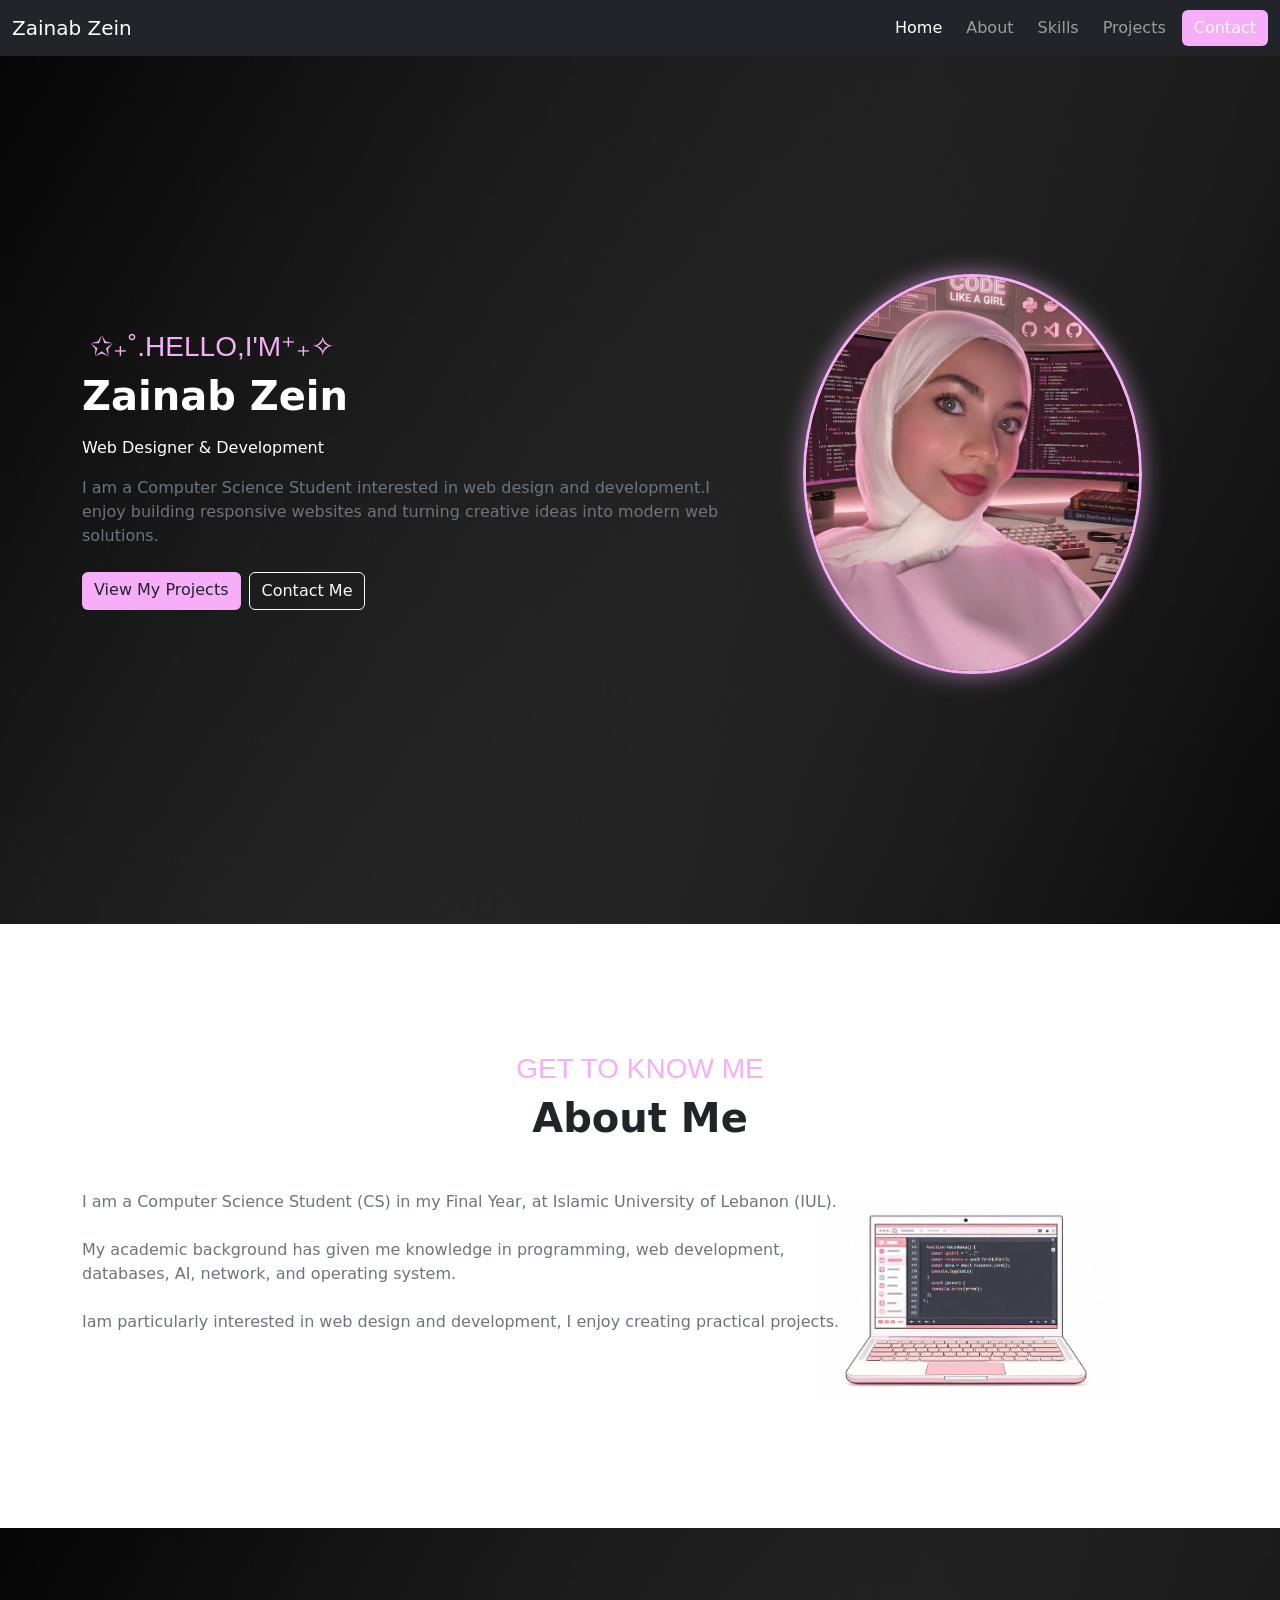
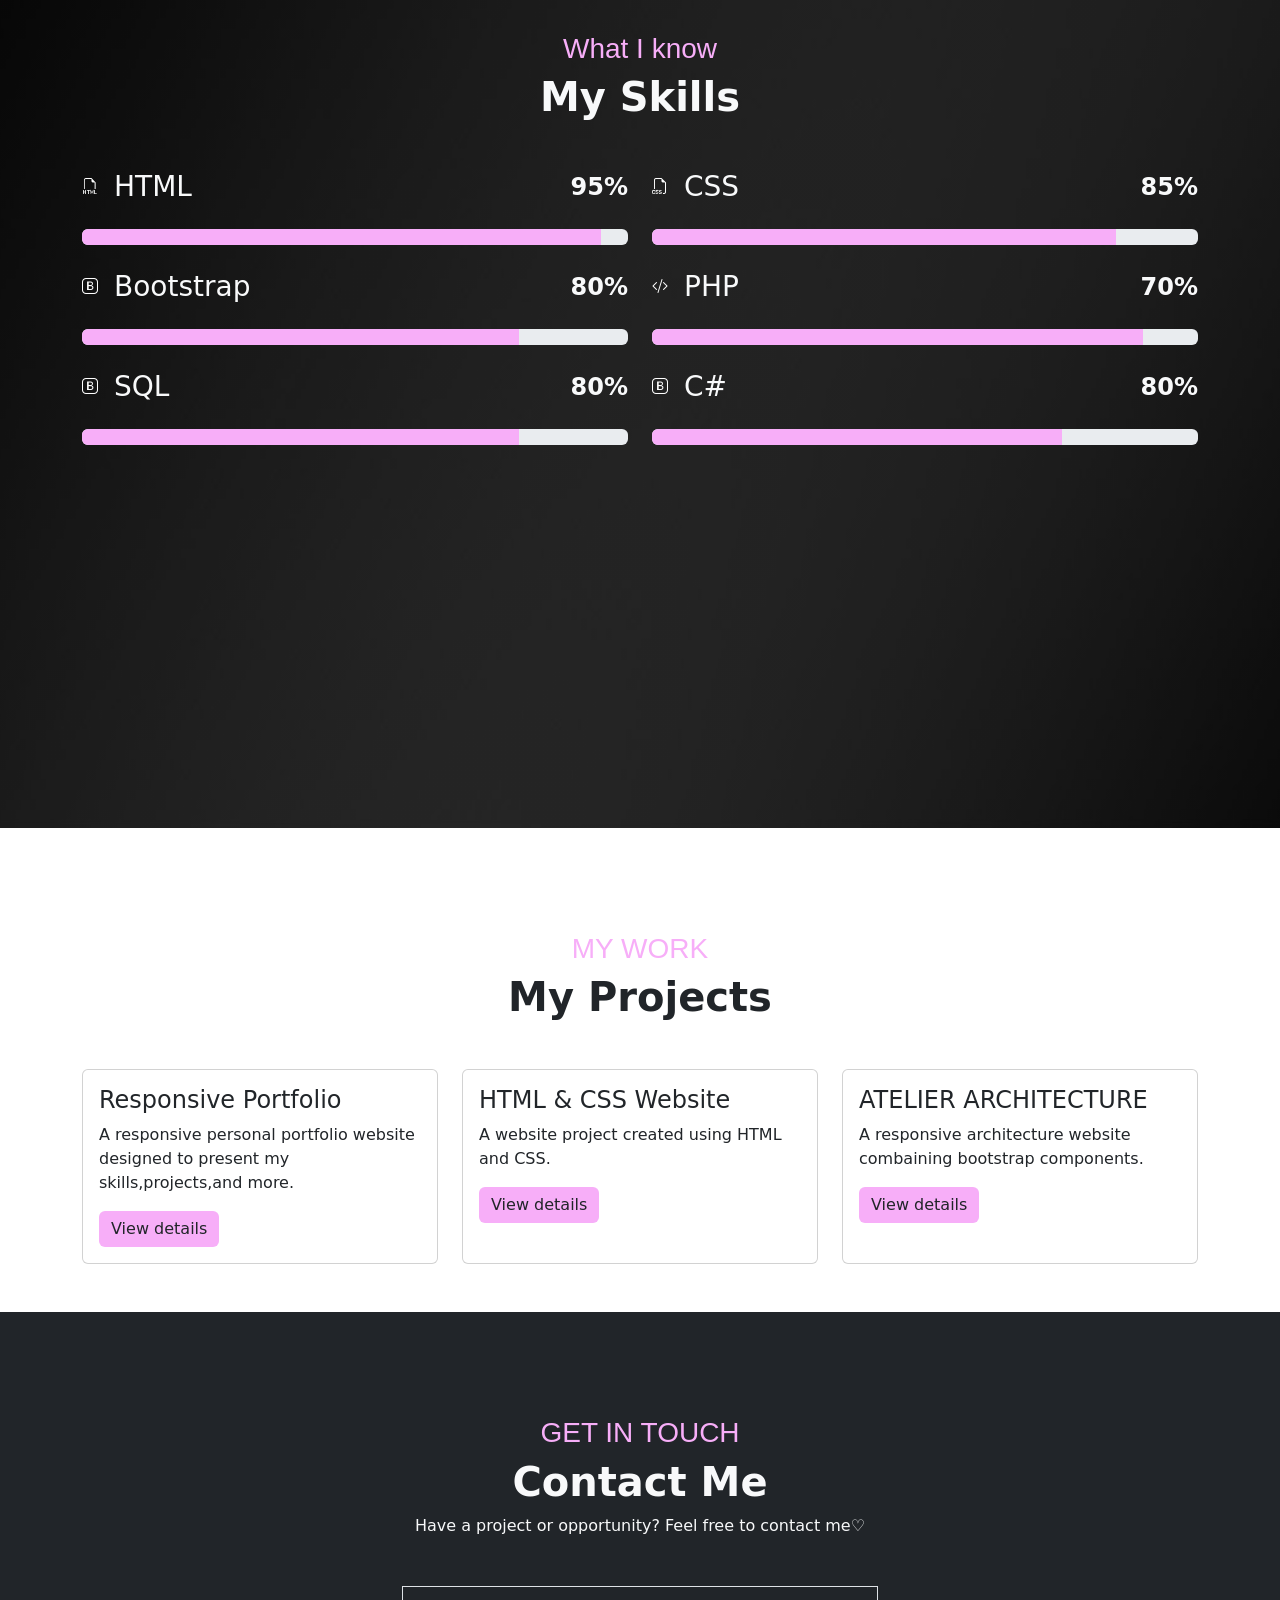
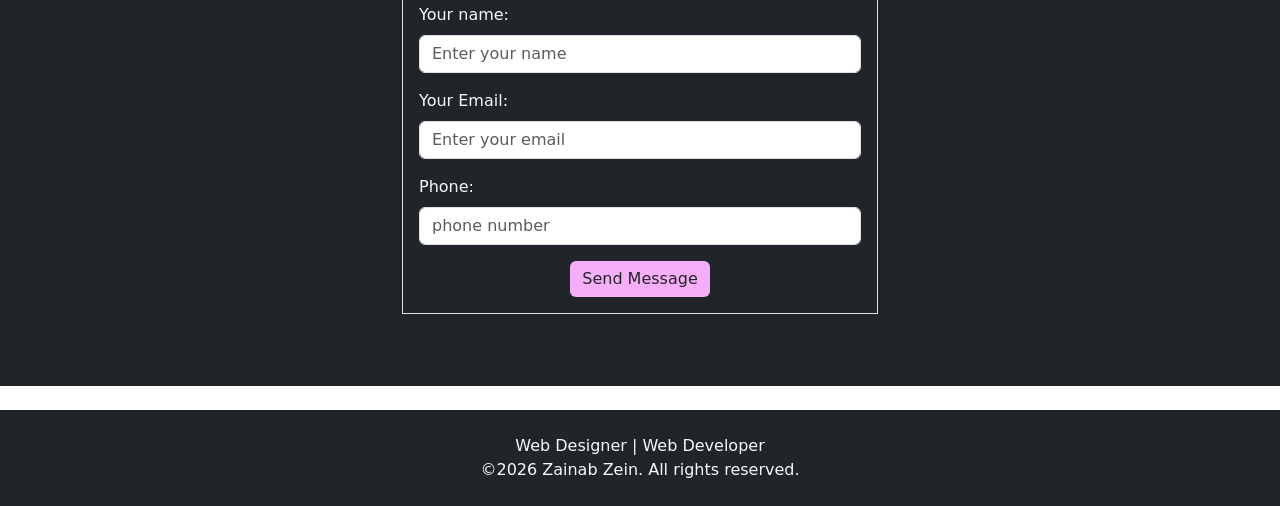
<file: index.html>
<!DOCTYPE html>
<html lang="en">

<head>
    <meta charset="UTF-8">
    <meta name="viewport" content="width=device-width, initial-scale=1.0">
    <title>ZZ Porftfolio</title>
    <link href="bootstrap.css" rel="stylesheet">
    <link href="style.css" rel="stylesheet">
    <link rel="stylesheet" href="https://cdn.jsdelivr.net/npm/bootstrap-icons@1.11.3/font/bootstrap-icons.min.css">
    <script src="bootstrap.js"></script>
</head>

<body>
    <!--navbar-->
    <nav class="navbar navbar-expand-sm bg-dark navbar-dark fixed-top">
        <div class="container-fluid">
            <a class="navbar-brand" href="index.html">Zainab Zein</a>
            <button class="navbar-toggler" type="button" data-bs-toggle="collapse" data-bs-target="#collapsibleNavbar">
                <span class="navbar-toggler-icon"></span>
            </button>
            <div class="collapse navbar-collapse" id="collapsibleNavbar">
                <ul class="navbar-nav ms-auto align-items-lg-center gap-lg-2"><!--ms auto yaane byejo aal yamen(nav)-->
                    <li class="nav-item">
                        <a class="nav-link active" href="index.html">Home</a>
                    </li>
                    <li class="nav-item">
                        <a class="nav-link" href="about.html">About</a>
                    </li>
                    <li class="nav-item">
                        <a class="nav-link" href="skills.html">Skills</a>
                    </li>
                    <li class="nav-item">
                        <a class="nav-link" href="projects.html">Projects</a>
                    </li>
                    <li class="nav-item">
                        <a href="contact.html" class="btn btn-pink text-light">Contact</a>
                    </li>
                </ul>
            </div>
        </div>
    </nav>
    <br>

    <!--home page-->
    <section class="hero-section d-flex align-items-center">
        <div class="container">
            <a class="nav-link" href="about.html"></a>
            <div class="row">
                <div class="col-lg-7 text-center text-lg-start">
                    <h3 class="h3 text-pink-50 pt-5 m-2">✩₊˚.HELLO,I'M⁺₊✧</h3>
                    <h1 class="fw-bold text-white d-4">Zainab Zein</h1>
                    <p class="text-white mt-3">Web Designer & Development</p>
                    <p class="text-secondary mt-3">I am a Computer Science Student interested in web design and
                        development.I enjoy building responsive websites and turning creative ideas into modern
                        web
                        solutions.</p>
                    <div class="mt-4 d-flex gap-2 justify-content-center justify-content-lg-start">
                        <a href="projects.html" class="btn btn-pink btn-m">View My Projects</a>
                        <a href="contact.html" class="btn btn-outline-light btn-m">Contact Me</a>
                    </div>
                </div>

                <div class="col-lg-5 d-flex justify-content-center mt-4 mt-lg-0">
                    <div class="ratio ratio-1*1 w-75 w-md-600 w-lg-600 profile-avatar-box">
                        <img src="images/portfolio1.jpeg" alt="profile"
                            class="rounded-circle object-fit-cover shadow-lg border border-3 profile-img" alt="profile">
                    </div>
                </div>
            </div>
        </div>
    </section>
    <br>

    <!--about us page-->
    <section class="py-5">
        <div class="container">
            <div class="text-center mb-5">
                <h3 class="h3 text-pink-50 pt-5 m-2 fade-up">GET TO KNOW ME</h3>
                <h1 class="fw-bold text-dark d-4 fade-up delay-2">About Me</h1>
            </div>

             <p class="text-secondary mt-3 fade-up delay-3">I am a Computer Science Student (CS) in my Final Year, at
                    Islamic
                    University of Lebanon (IUL).<br><br>
                    My academic background has given me knowledge in programming, web development,<br> databases, AI,
                    network, and operating system.<br><br>
                    Iam particularly interested in web design and development, I enjoy creating practical projects.</p>

                <div class="container">
                    <div class="row align-items-center">
                        <div class="col-md-7">
                            <!-- l nass taba3ak hon -->
                        </div>
                        <div class="col-md-5 text-center">
                            <img src="images/coding.girl.jpeg" class="img-fluid floating" alt="Zainab">
                        </div>
                    </div>
                </div>
        </div>
    </section>
    <br>

    <!--skills-->
    <nav class="navbar navbar-dark px-3">
        <a class="navbar-brand fw-bold fs-3 brand" href="#"></a>
        <button class="navbar-toggler" data-bs-toggle="collapse" data-bs-target="#menu">
            <span class="navbar-toggler-icon"></span>
        </button>
        <div class="collapse navbar-collapse" id="menu">
            <ul class="navbar-nav">
                <li class="nav-item"><a class="nav-link" href="#">Home</a></li>
                <li class="nav-item"><a class="nav-link" href="#skills">Skills</a></li>
            </ul>
        </div>
    </nav>

    <section id="skills" class="hero-section py-5">
        <div class="container">
        <div class="text-center mb-5">
            <h3 class="h3 text-pink-50 pt-5 m-2">What I know</h3>
            <h1 class="fw-bold text-light d-4">My Skills</h1>
        </div>

        <div class="row g-4">
            <div class="col-12 col-md-6">
                <div class="skill-card">
                    <div class="d-flex align-items-center mb-4">
                        <i class="bi bi-filetype-html skill-icon me-3"></i>
                        <h3 class="m-0 flex-grow-1 text-light">HTML</h3>
                        <strong class="pct fs-4 text-light">95%</strong>
                    </div>
                    <div class="progress">
                        <div class="progress-bar" style="width:95%"></div>
                    </div>
                </div>
            </div>

            <div class="col-12 col-md-6">
                <div class="skill-card">
                    <div class="d-flex align-items-center mb-4">
                        <i class="bi bi-filetype-css skill-icon me-3"></i>
                        <h3 class="m-0 flex-grow-1 text-light">CSS</h3>
                        <strong class="pct fs-4 text-light">85%</strong>
                    </div>
                    <div class="progress">
                        <div class="progress-bar" style="width:85%"></div>
                    </div>
                </div>
            </div>

            <div class="col-12 col-md-6">
                <div class="skill-card">
                    <div class="d-flex align-items-center mb-4">
                        <i class="bi bi-bootstrap skill-icon me-3"></i>
                        <h3 class="m-0 flex-grow-1 text-light">Bootstrap</h3>
                        <strong class="pct fs-4 text-light">80%</strong>
                    </div>
                    <div class="progress">
                        <div class="progress-bar" style="width:80%"></div>
                    </div>
                </div>
            </div>

            <div class="col-12 col-md-6">
                <div class="skill-card">
                    <div class="d-flex align-items-center mb-4">
                        <i class="bi bi-code-slash skill-icon me-3"></i>
                        <h3 class="m-0 flex-grow-1 text-light">PHP</h3>
                        <strong class="pct fs-4 text-light">70%</strong>
                    </div>
                    <div class="progress">
                        <div class="progress-bar" style="width:90%"></div>
                    </div>
                </div>
            </div>

            <div class="col-12 col-md-6">
                <div class="skill-card">
                    <div class="d-flex align-items-center mb-4">
                        <i class="bi bi-bootstrap skill-icon me-3"></i>
                        <h3 class="m-0 flex-grow-1 text-light">SQL</h3>
                        <strong class="pct fs-4 text-light">80%</strong>
                    </div>
                    <div class="progress">
                        <div class="progress-bar" style="width:80%"></div>
                    </div>
                </div>
            </div>

            <div class="col-12 col-md-6">
                <div class="skill-card">
                    <div class="d-flex align-items-center mb-4">
                        <i class="bi bi-bootstrap skill-icon me-3"></i>
                        <h3 class="m-0 flex-grow-1 text-light">C#</h3>
                        <strong class="pct fs-4 text-light">80%</strong>
                    </div>
                    <div class="progress">
                        <div class="progress-bar" style="width:75%"></div>
                    </div>
                </div>
            </div>
        </div>
        </div>
    </section>

    <!--projects-->
    <section class="py-5">
        <div class="container">
            <div class="text-center mb-5">
                <h3 class="h3 text-pink-50 pt-5 m-2">MY WORK</h3>
                <h1 class="fw-bold text-dark d-4">My Projects</h1>
            </div>
            <!--1st project-->
            <div class="row g-4">
                <div class="col-md-4">
                    <div class="card h-100">
                        <div class="card-body">
                            <h4 class="card-title">Responsive Portfolio</h4>
                            <p class="card-text">A responsive personal portfolio website designed to present my
                                skills,projects,and more.
                            </p>
                            <a href="https://zainabzein1.github.io/portfolio/"  target="_blank" class="btn btn-pink">View details</a>
                        </div>
                    </div>
                </div>
                <!--2nd project-->
                <div class="col-md-4">
                    <div class="card h-100">
                        <div class="card-body">
                            <h4 class="card-title">HTML & CSS Website</h4>
                            <p class="card-text">A website project created using HTML and CSS.
                            </p>
                            <a href="#" target="_blank" class="btn btn-pink">View details</a>
                        </div>
                    </div>
                </div>
                <!--3rd project-->
                <div class="col-md-4">
                    <div class="card h-100">
                        <div class="card-body">
                            <h4 class="card-title">ATELIER ARCHITECTURE</h4>
                            <p class="card-text">A responsive architecture website combaining bootstrap components.
                            </p>
                            <a href="https://zainabzein1.github.io/architecture/" target="_blank" class="btn btn-pink">View details</a>
                        </div>
                    </div>
                </div>
            </div>
        </div>

    </section>

    <!--contacts-->
    <section class="py-5 bg-dark">
        <div class="container">
            <div class="text-center mb-5">
                <h3 class="h3 text-pink-50 pt-5 m-2">GET IN TOUCH</h3>
                <h1 class="fw-bold text-light d-4">Contact Me</h1>
                <p class="text-light">Have a project or opportunity? Feel free to contact me♡</p>
            </div>
            <div class="container my-4" style="max-width:500px">
                <form class="needs-validation border p-3" novalidate>

                    <div class="mb-3">
                        <label class="form-label text-light">Your name:</label>
                        <input type="text" class="form-control" placeholder="Enter your name" required>
                        <div class="invalid-feedback">Please enter your name.</div>
                    </div>

                    <div class="mb-3">
                        <label class="form-label text-light">Your Email:</label>
                        <input type="email" class="form-control" placeholder="Enter your email" required>
                        <div class="invalid-feedback">Please enter your name.</div>
                    </div>
                    <div class="mb-3">
                        <label class="form-label text-light">Phone:</label>
                        <input type="tel" class="form-control" placeholder="phone number" required>
                        <div class="invalid-feedback">Please enter your phone number.</div>
                    </div>
                    <div class="text-center">
                        <button type="submit" class="btn btn-pink">Send Message</button>
                    </div>
                </form>
            </div>
    </section>
    <br>

    <footer class="bg-dark text-light text-center py-4 border-secondary">
        <p class="mb-0"> Web Designer | Web Developer<br> &copy;2026 Zainab Zein. All rights reserved.</p>
    </footer>

</body>

</html>
</file>
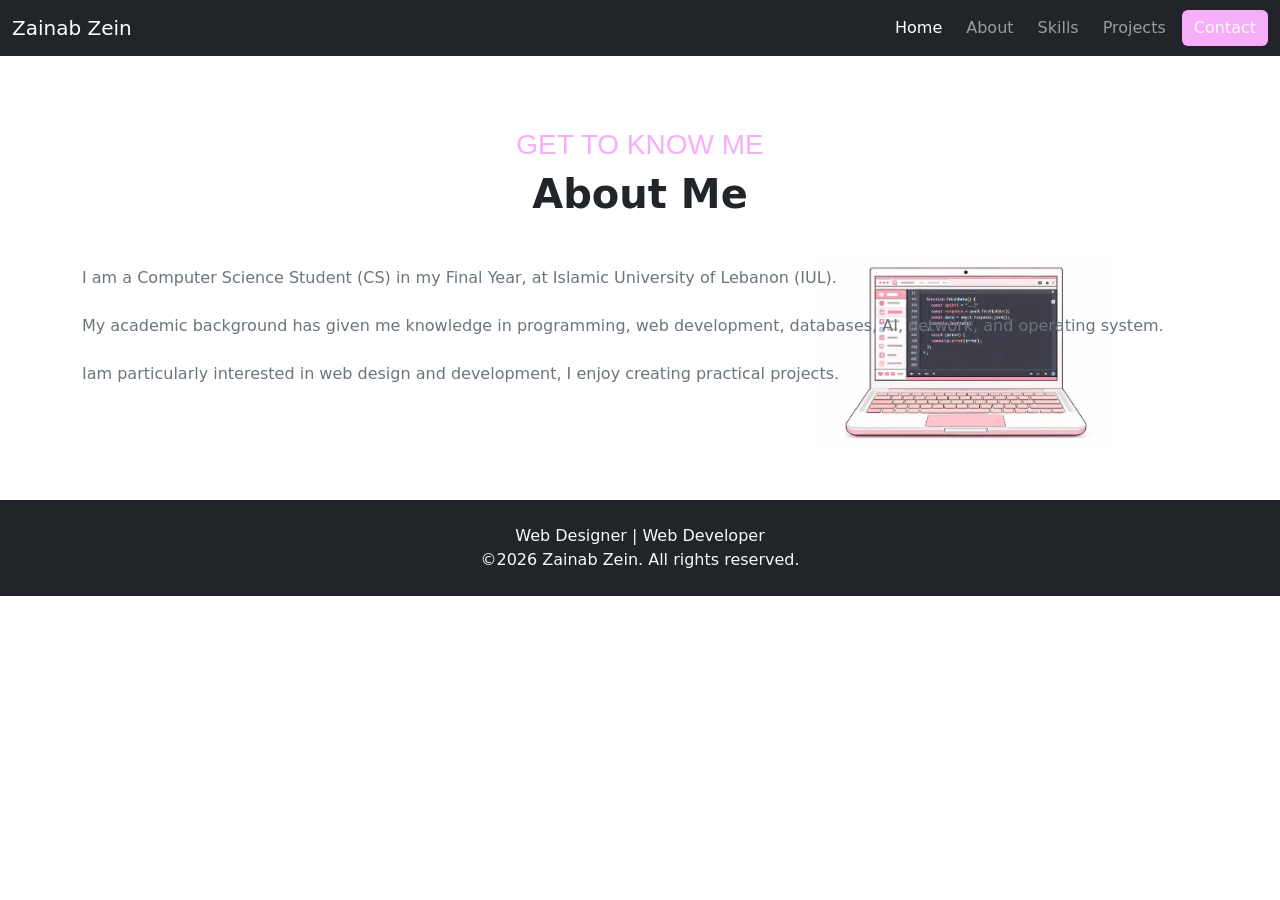
<file: about.html>
<!DOCTYPE html>
<html lang="en">

<head>
    <meta charset="UTF-8">
    <meta name="viewport" content="width=device-width, initial-scale=1.0">
    <title>ZZ Portfolio</title>
    <link href="bootstrap.css" rel="stylesheet">
    <link href="style.css" rel="stylesheet">
    <script src="bootstrap.js"></script>
</head>

<body>
    <!--navbar-->
    <nav class="navbar navbar-expand-sm bg-dark navbar-dark fixed-top">
        <div class="container-fluid">
            <a class="navbar-brand" href="index.html">Zainab Zein</a>
            <button class="navbar-toggler" type="button" data-bs-toggle="collapse" data-bs-target="#collapsibleNavbar">
                <span class="navbar-toggler-icon"></span>
            </button>
            <div class="collapse navbar-collapse" id="collapsibleNavbar">
                <ul class="navbar-nav ms-auto align-items-lg-center gap-lg-2"><!--ms auto yaane byejo aal yamen(nav)-->
                    <li class="nav-item">
                        <a class="nav-link active" href="index.html">Home</a>
                    </li>
                    <li class="nav-item">
                        <a class="nav-link" href="about.html">About</a>
                    </li>
                    <li class="nav-item">
                        <a class="nav-link" href="skills.html">Skills</a>
                    </li>
                    <li class="nav-item">
                        <a class="nav-link" href="projects.html">Projects</a>
                    </li>
                    <li class="nav-item">
                        <a href="contact.html" class="btn btn-pink text-light">Contact</a>
                    </li>
                </ul>
            </div>
        </div>
    </nav>
    <br>

    <!--about us page-->
    <section class="py-5">
        <div class="container">
            <div class="text-center mb-5">
                <h3 class="h3 text-pink-50 pt-5 m-2 fade-up">GET TO KNOW ME</h3>
                <h1 class="fw-bold text-dark d-4 fade-up delay-2">About Me</h1>
            </div>

            <p class="text-secondary mt-3 fade-up delay-3">I am a Computer Science Student (CS) in my Final Year, at
                Islamic
                University of Lebanon (IUL).<br><br>
                My academic background has given me knowledge in programming, web development, databases, AI,
                network, and operating system.<br><br>
                Iam particularly interested in web design and development, I enjoy creating practical projects.</p>

            <div class="container">
                <div class="row align-items-center">
                    <div class="col-md-7 mb-4 mb-md-0">
                        <!-- l nass taba3ak hon -->
                    </div>
                    <div class="col-md-5 text-center">
                        <img src="images/coding.girl.jpeg" class="img-fluid floating" alt="Zainab">
                    </div>
                </div>
            </div>
        </div>
    </section>

     <footer class="bg-dark text-light text-center py-4 border-secondary">
        <p class="mb-0"> Web Designer | Web Developer<br> &copy;2026 Zainab Zein. All rights reserved.</p>
    </footer>

</body>

</html>
</file>
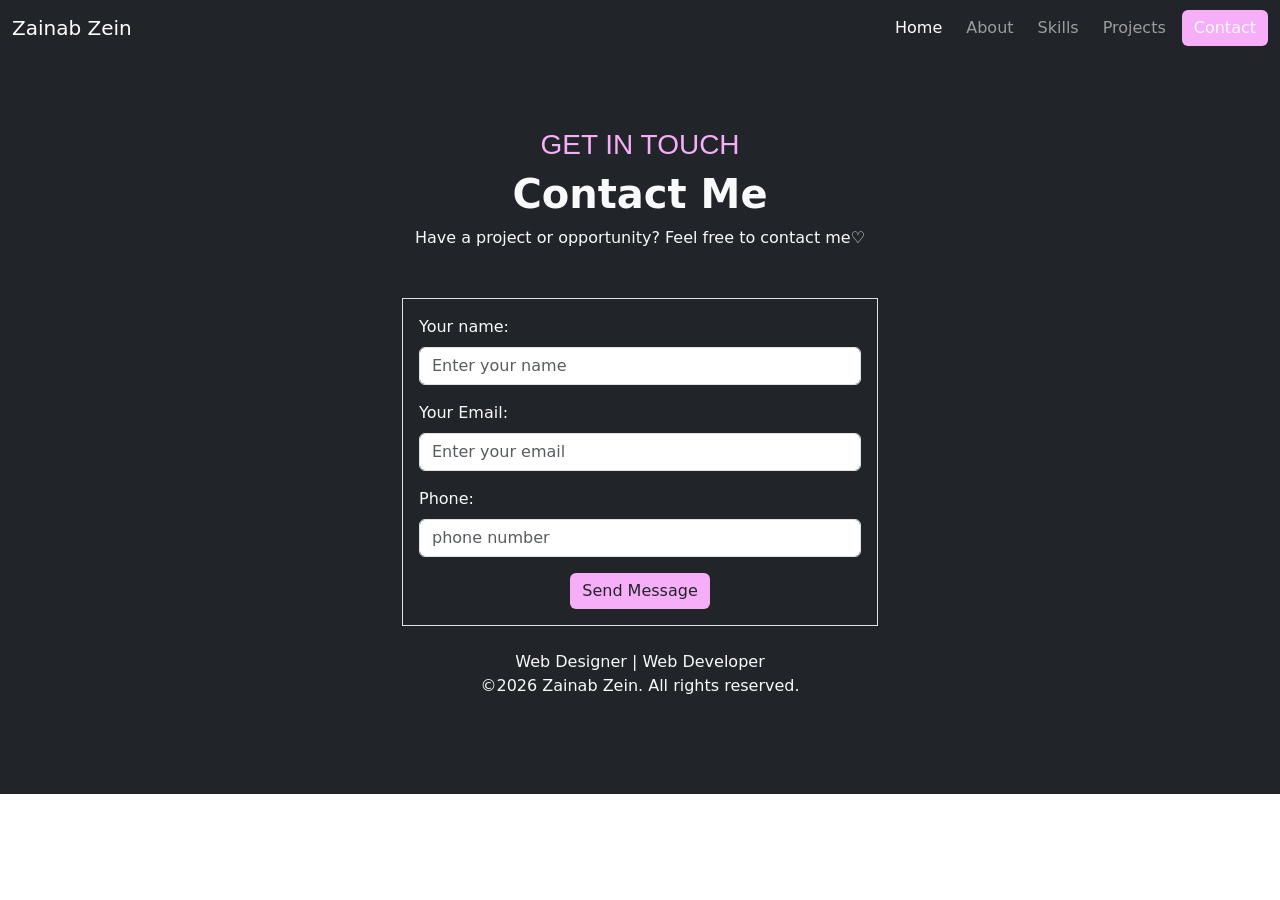
<file: contact.html>
<!DOCTYPE html>
<html lang="en">

<head>
    <meta charset="UTF-8">
    <meta name="viewport" content="width=device-width, initial-scale=1.0">
    <title>ZZ Portfolio</title>
    <link href="bootstrap.css" rel="stylesheet">
    <link href="style.css" rel="stylesheet">
    <script src="bootstrap.js"></script>
</head>

<body>
    <!--navbar-->
    <nav class="navbar navbar-expand-sm bg-dark navbar-dark fixed-top">
        <div class="container-fluid">
            <a class="navbar-brand" href="index.html">Zainab Zein</a>
            <button class="navbar-toggler" type="button" data-bs-toggle="collapse" data-bs-target="#collapsibleNavbar">
                <span class="navbar-toggler-icon"></span>
            </button>
            <div class="collapse navbar-collapse" id="collapsibleNavbar">
                <ul class="navbar-nav ms-auto align-items-lg-center gap-lg-2"><!--ms auto yaane byejo aal yamen(nav)-->
                    <li class="nav-item">
                        <a class="nav-link active" href="index.html">Home</a>
                    </li>
                    <li class="nav-item">
                        <a class="nav-link" href="about.html">About</a>
                    </li>
                    <li class="nav-item">
                        <a class="nav-link" href="skills.html">Skills</a>
                    </li>
                    <li class="nav-item">
                        <a class="nav-link" href="projects.html">Projects</a>
                    </li>
                    <li class="nav-item">
                        <a href="contact.html" class="btn btn-pink text-light">Contact</a>
                    </li>
                </ul>
            </div>
        </div>
    </nav>
    <br>

    <!--contacts-->
    <section class="py-5 bg-dark">
        <div class="container">
            <div class="text-center mb-5">
                <h3 class="h3 text-pink-50 pt-5 m-2">GET IN TOUCH</h3>
                <h1 class="fw-bold text-light d-4">Contact Me</h1>
                <p class="text-light">Have a project or opportunity? Feel free to contact me♡</p>
            </div>
            <div class="container my-4" style="max-width:500px">
                <form class="needs-validation border p-3" novalidate>

                    <div class="mb-3">
                        <label class="form-label text-light">Your name:</label>
                        <input type="text" class="form-control" placeholder="Enter your name" required>
                        <div class="invalid-feedback">Please enter your name.</div>
                    </div>

                    <div class="mb-3">
                        <label class="form-label text-light">Your Email:</label>
                        <input type="email" class="form-control" placeholder="Enter your email" required>
                        <div class="invalid-feedback">Please enter your name.</div>
                    </div>

                    <div class="mb-3">
                        <label class="form-label text-light">Phone:</label>
                        <input type="tel" class="form-control" placeholder="phone number" required>
                        <div class="invalid-feedback">Please enter your phone number.</div>
                    </div>
                    <div class="text-center">
                        <button type="submit" class="btn btn-pink">Send Message</button>
                    </div>
                </form>

                <footer class="bg-dark text-light text-center py-4 border-secondary">
                    <p class="mb-0"> Web Designer | Web Developer<br> &copy;2026 Zainab Zein. All rights reserved.</p>
                </footer>

</body>

</html>
</file>
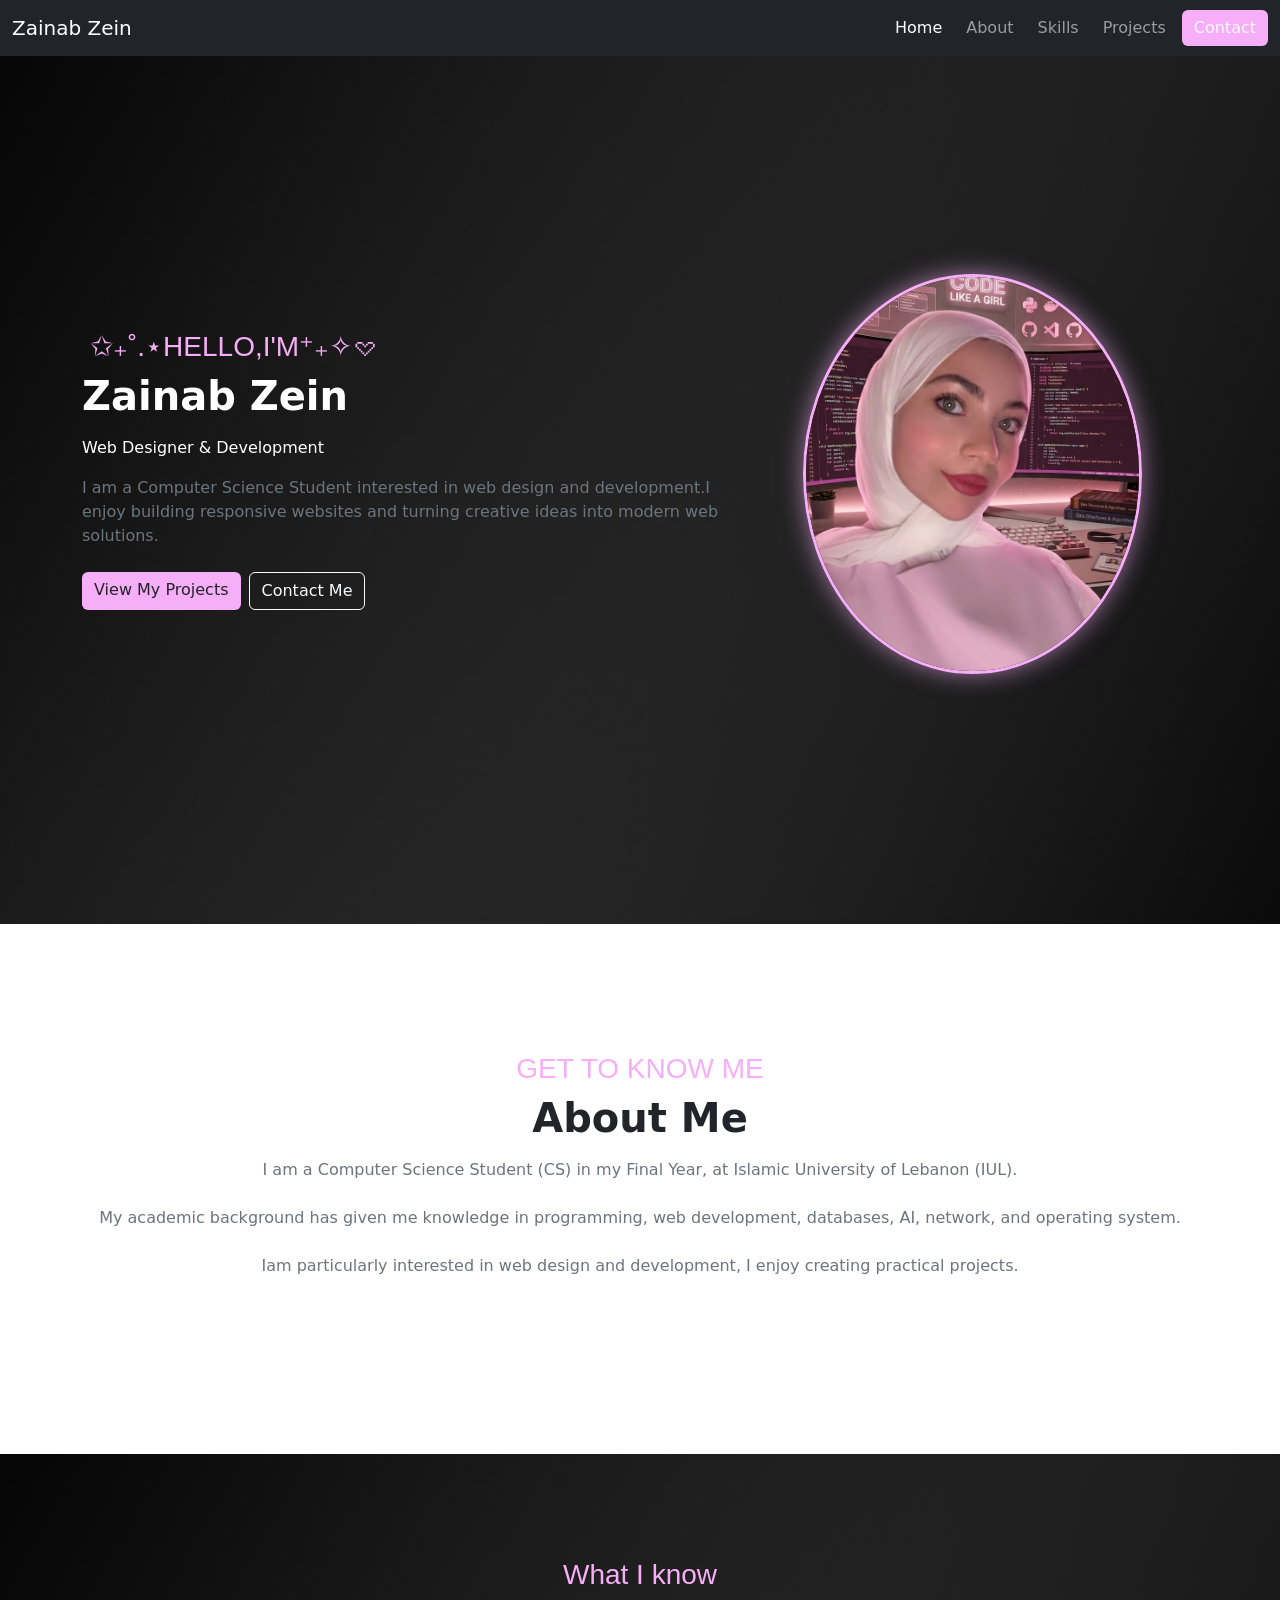
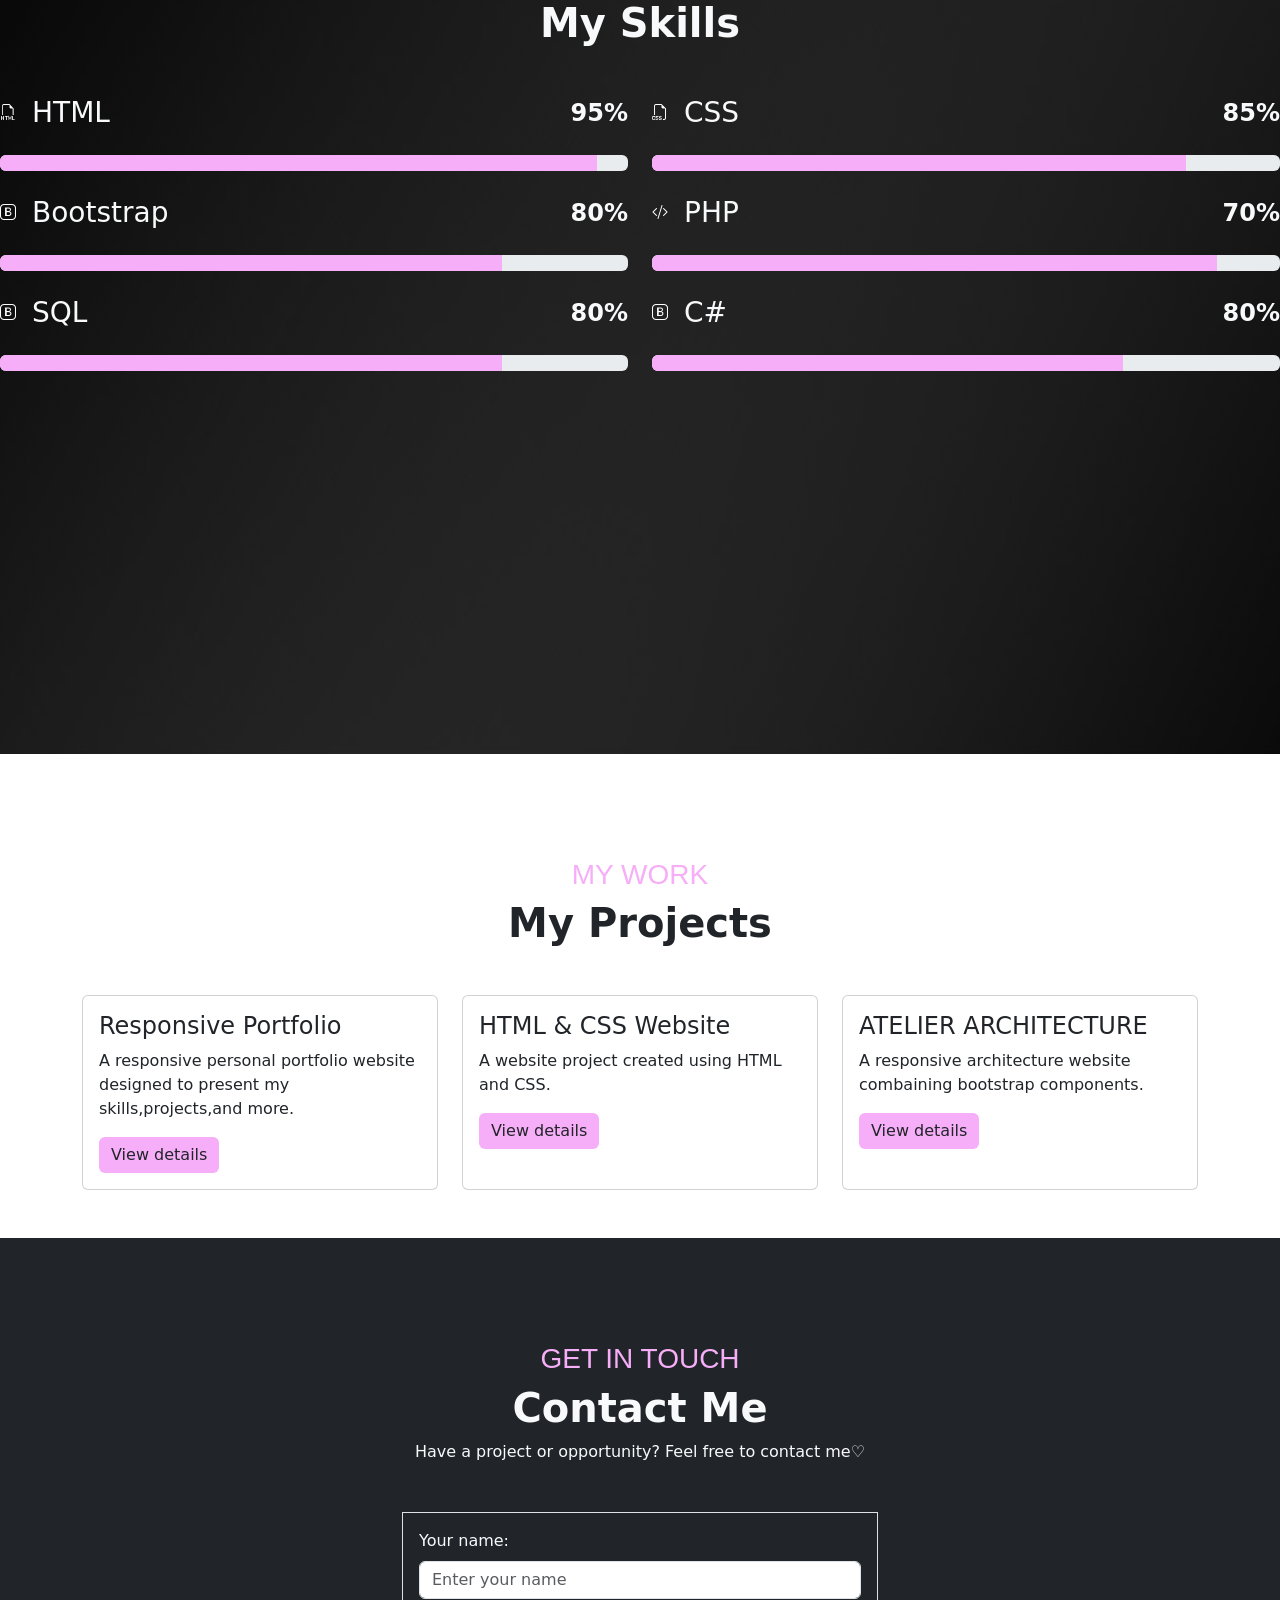
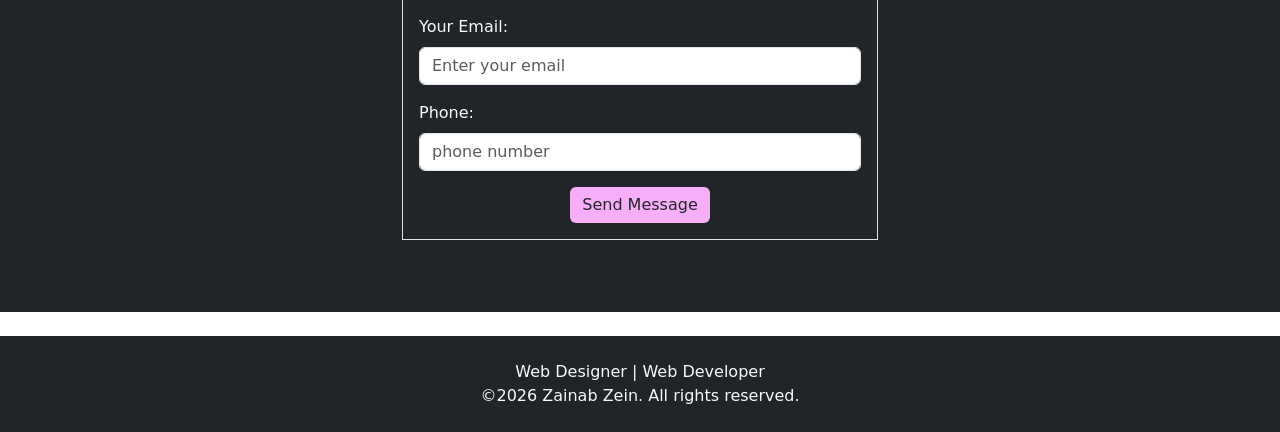
<file: home.html>
<!DOCTYPE html>
<html lang="en">
<head>
    <meta charset="UTF-8">
    <meta name="viewport" content="width=device-width, initial-scale=1.0">
    <title>ZZ Porftfolio</title>
    <link href="bootstrap.css" rel="stylesheet">
    <link href="style.css" rel="stylesheet">
    <link rel="stylesheet" href="https://cdn.jsdelivr.net/npm/bootstrap-icons@1.11.3/font/bootstrap-icons.min.css">
    <script src="bootstrap.js"></script>
</head>

<body>
    <!--navbar-->
    <nav class="navbar navbar-expand-sm bg-dark navbar-dark fixed-top">
        <div class="container-fluid">
            <a class="navbar-brand" href="home.html">Zainab Zein</a>
            <button class="navbar-toggler" type="button" data-bs-toggle="collapse" data-bs-target="#collapsibleNavbar">
                <span class="navbar-toggler-icon"></span>
            </button>
            <div class="collapse navbar-collapse" id="collapsibleNavbar">
                <ul class="navbar-nav ms-auto align-items-lg-center gap-lg-2"><!--ms auto yaane byejo aal yamen(nav)-->
                    <li class="nav-item">
                        <a class="nav-link active" href="home.html">Home</a>
                    </li>
                    <li class="nav-item">
                        <a class="nav-link" href="about.html">About</a>
                    </li>
                    <li class="nav-item">
                        <a class="nav-link" href="skills.html">Skills</a>
                    </li>
                    <li class="nav-item">
                        <a class="nav-link" href="projects.html">Projects</a>
                    </li>
                    <li class="nav-item">
                        <a href="contact.html" class="btn btn-pink text-light">Contact</a>
                    </li>
                </ul>
            </div>
        </div>
    </nav>
    <br>

    <!--home page-->
    <section class="hero-section d-flex align-items-center">
        <div class="container">
            <a class="nav-link" href="about.html"></a>
            <div class="row">
                <div class="col-lg-7 text-center text-lg-start">
                    <h3 class="h3 text-pink-50 pt-5 m-2">✩₊˚.⋆HELLO,I'M⁺₊✧𖹭</h3>
                    <h1 class="fw-bold text-white d-4">Zainab Zein</h1>
                    <p class="text-white mt-3">Web Designer & Development</p>
                    <p class="text-secondary mt-3">I am a Computer Science Student interested in web design and
                        development.I enjoy building responsive websites and turning creative ideas into modern
                        web
                        solutions.</p>
                    <div class="mt-4 d-flex gap-2 justify-content-center justify-content-lg-start">
                        <a href="projects.html" class="btn btn-pink btn-m">View My Projects</a>
                        <a href="contact.html" class="btn btn-outline-light btn-m">Contact Me</a>
                    </div>
                </div>

                <div class="col-lg-5 d-flex justify-content-center mt-4 mt-lg-0">
                    <div class="ratio ratio-1*1 w-75 w-md-600 w-lg-600 profile-avatar-box">
                        <img src="images/portfolio1.jpeg" alt="profile"
                            class="rounded-circle object-fit-cover shadow-lg border border-3 profile-img" alt="profile">
                    </div>
                </div>
            </div>
        </div>
    </section>
    <br>

    <!--about us page-->
    <section class="py-5">
        <div class="container">
            <div class="text-center mb-5">
                <h3 class="h3 text-pink-50 pt-5 m-2">GET TO KNOW ME</h3>
                <h1 class="fw-bold text-dark d-4">About Me</h1>
                <p class="text-secondary mt-3">I am a Computer Science Student (CS) in my Final Year, at Islamic
                    University of Lebanon (IUL).<br><br>
                    My academic background has given me knowledge in programming, web development, databases, AI,
                    network, and operating system.<br><br>
                    Iam particularly interested in web design and development, I enjoy creating practical projects.</p>
            </div>
        </div>
    </section>
    <br>

    <!--skills-->
    <nav class="navbar navbar-dark px-3">
        <a class="navbar-brand fw-bold fs-3 brand" href="#"></a>
        <button class="navbar-toggler" data-bs-toggle="collapse" data-bs-target="#menu">
            <span class="navbar-toggler-icon"></span>
        </button>
        <div class="collapse navbar-collapse" id="menu">
            <ul class="navbar-nav">
                <li class="nav-item"><a class="nav-link" href="#">Home</a></li>
                <li class="nav-item"><a class="nav-link" href="#skills">Skills</a></li>
            </ul>
        </div>
    </nav>

    <section id="skills" class="hero-section py-5">
        <div class="text-center mb-5">
            <h3 class="h3 text-pink-50 pt-5 m-2">What I know</h3>
            <h1 class="fw-bold text-light d-4">My Skills</h1>
        </div>

        <div class="row g-4">
            <div class="col-12 col-md-6">
                <div class="skill-card">
                    <div class="d-flex align-items-center mb-4">
                        <i class="bi bi-filetype-html skill-icon me-3"></i>
                        <h3 class="m-0 flex-grow-1 text-light">HTML</h3>
                        <strong class="pct fs-4 text-light">95%</strong>
                    </div>
                    <div class="progress">
                        <div class="progress-bar" style="width:95%"></div>
                    </div>
                </div>
            </div>

            <div class="col-12 col-md-6">
                <div class="skill-card">
                    <div class="d-flex align-items-center mb-4">
                        <i class="bi bi-filetype-css skill-icon me-3"></i>
                        <h3 class="m-0 flex-grow-1 text-light">CSS</h3>
                        <strong class="pct fs-4 text-light">85%</strong>
                    </div>
                    <div class="progress">
                        <div class="progress-bar" style="width:85%"></div>
                    </div>
                </div>
            </div>

            <div class="col-12 col-md-6">
                <div class="skill-card">
                    <div class="d-flex align-items-center mb-4">
                        <i class="bi bi-bootstrap skill-icon me-3"></i>
                        <h3 class="m-0 flex-grow-1 text-light">Bootstrap</h3>
                        <strong class="pct fs-4 text-light">80%</strong>
                    </div>
                    <div class="progress">
                        <div class="progress-bar" style="width:80%"></div>
                    </div>
                </div>
            </div>

            <div class="col-12 col-md-6">
                <div class="skill-card">
                    <div class="d-flex align-items-center mb-4">
                        <i class="bi bi-code-slash skill-icon me-3"></i>
                        <h3 class="m-0 flex-grow-1 text-light">PHP</h3>
                        <strong class="pct fs-4 text-light">70%</strong>
                    </div>
                    <div class="progress">
                        <div class="progress-bar" style="width:90%"></div>
                    </div>
                </div>
            </div>

            <div class="col-12 col-md-6">
                <div class="skill-card">
                    <div class="d-flex align-items-center mb-4">
                        <i class="bi bi-bootstrap skill-icon me-3"></i>
                        <h3 class="m-0 flex-grow-1 text-light">SQL</h3>
                        <strong class="pct fs-4 text-light">80%</strong>
                    </div>
                    <div class="progress">
                        <div class="progress-bar" style="width:80%"></div>
                    </div>
                </div>
            </div>


            <div class="col-12 col-md-6">
                <div class="skill-card">
                    <div class="d-flex align-items-center mb-4">
                        <i class="bi bi-bootstrap skill-icon me-3"></i>
                        <h3 class="m-0 flex-grow-1 text-light">C#</h3>
                        <strong class="pct fs-4 text-light">80%</strong>
                    </div>
                    <div class="progress">
                        <div class="progress-bar" style="width:75%"></div>
                    </div>
                </div>
            </div>
        </div>
    </section>

    <!--projects-->
    <section class="py-5">
        <div class="container">
            <div class="text-center mb-5">
                <h3 class="h3 text-pink-50 pt-5 m-2">MY WORK</h3>
                <h1 class="fw-bold text-dark d-4">My Projects</h1>
            </div>
            <!--1st project-->
            <div class="row g-4">
                <div class="col-md-4">
                    <div class="card h-100">
                        <div class="card-body">
                            <h4 class="card-title">Responsive Portfolio</h4>
                            <p class="card-text">A responsive personal portfolio website designed to present my
                                skills,projects,and more.
                            </p>
                            <a href="#" class="btn btn-pink">View details</a>
                        </div>
                    </div>
                </div>
                <!--2nd project-->
                <div class="col-md-4">
                    <div class="card h-100">
                        <div class="card-body">
                            <h4 class="card-title">HTML & CSS Website</h4>
                            <p class="card-text">A website project created using HTML and CSS.
                            </p>
                            <a href="#" class="btn btn-pink">View details</a>
                        </div>
                    </div>
                </div>
                <!--3rd project-->
                <div class="col-md-4">
                    <div class="card h-100">
                        <div class="card-body">
                            <h4 class="card-title">ATELIER ARCHITECTURE</h4>
                            <p class="card-text">A responsive architecture website combaining bootstrap components.
                            </p>
                            <a href="#" class="btn btn-pink">View details</a>
                        </div>
                    </div>
                </div>
            </div>
        </div>

    </section>

    <!--contacts-->
    <section class="py-5 bg-dark">
        <div class="container">
            <div class="text-center mb-5">
                <h3 class="h3 text-pink-50 pt-5 m-2">GET IN TOUCH</h3>
                <h1 class="fw-bold text-light d-4">Contact Me</h1>
                <p class="text-light">Have a project or opportunity? Feel free to contact me♡</p>
            </div>
            <div class="container my-4" style="max-width:500px">
                <form class="needs-validation border p-3" novalidate>

                    <div class="mb-3">
                        <label class="form-label text-light">Your name:</label>
                        <input type="text" class="form-control" placeholder="Enter your name" required>
                        <div class="invalid-feedback">Please enter your name.</div>
                    </div>

                    <div class="mb-3">
                        <label class="form-label text-light">Your Email:</label>
                        <input type="email" class="form-control" placeholder="Enter your email" required>
                        <div class="invalid-feedback">Please enter your name.</div>
                    </div>
                    <div class="mb-3">
                        <label class="form-label text-light">Phone:</label>
                        <input type="tel" class="form-control" placeholder="phone number" required>
                        <div class="invalid-feedback">Please enter your phone number.</div>
                    </div>
                    <div class="text-center">
                        <button type="submit" class="btn btn-pink">Send Message</button>
                    </div>
                </form>
            </div>
        </section>
        <br>

        <footer class="bg-dark text-light text-center py-4 border-secondary">
            <p class="mb-0"> Web Designer | Web Developer<br> &copy;2026 Zainab Zein. All rights reserved.</p>
        </footer>

</body>

</html>
</file>
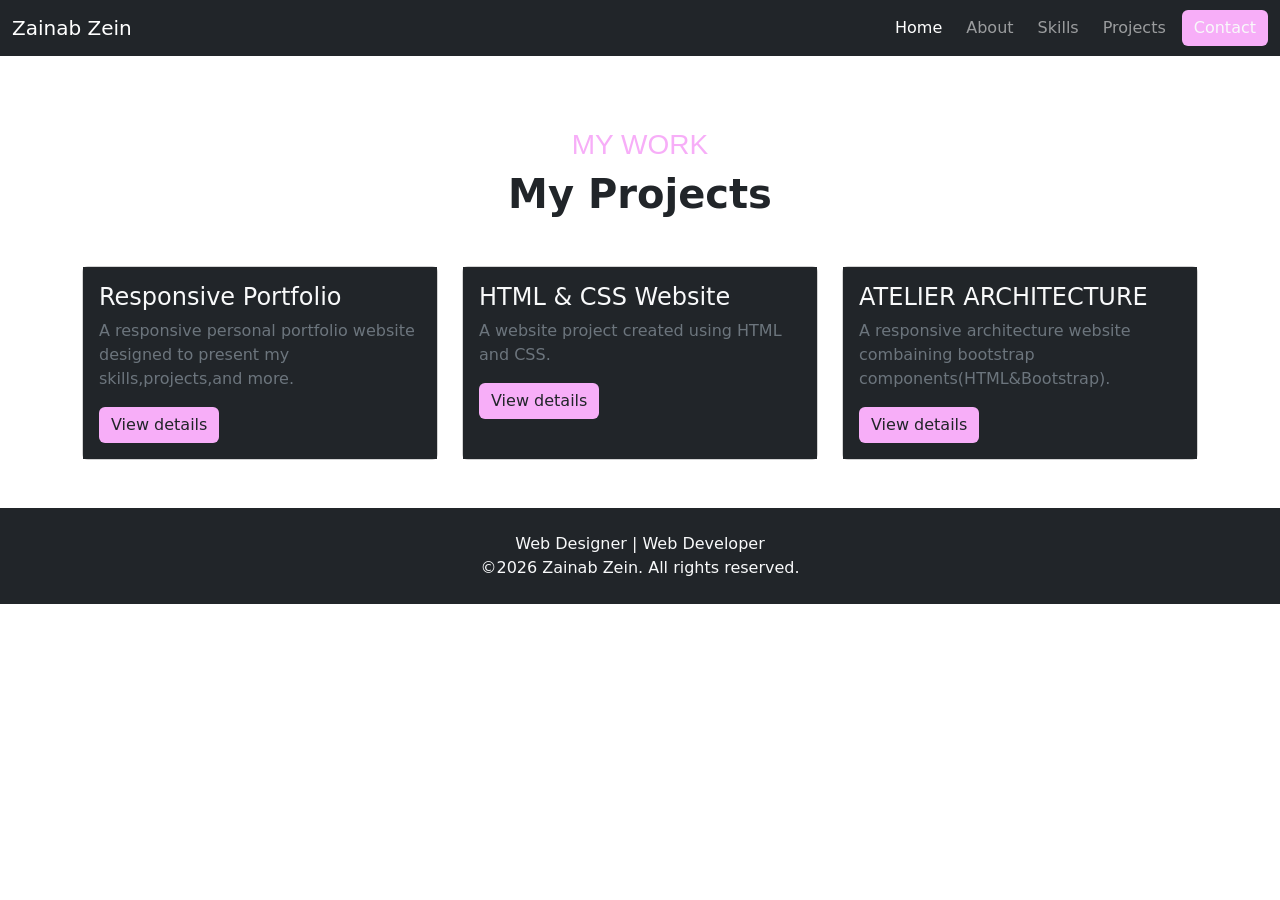
<file: projects.html>
<!DOCTYPE html>
<html lang="en">
<head>
    <meta charset="UTF-8">
    <meta name="viewport" content="width=device-width, initial-scale=1.0">
    <title>ZZ Portfolio</title>
    <link href="bootstrap.css" rel="stylesheet">
    <link href="style.css" rel="stylesheet">
    <script src="bootstrap.js"></script>
</head>
<body>
    <!--navbar-->
    <nav class="navbar navbar-expand-sm bg-dark navbar-dark fixed-top">
        <div class="container-fluid">
            <a class="navbar-brand" href="index.html">Zainab Zein</a>
            <button class="navbar-toggler" type="button" data-bs-toggle="collapse" data-bs-target="#collapsibleNavbar">
                <span class="navbar-toggler-icon"></span>
            </button>
            <div class="collapse navbar-collapse" id="collapsibleNavbar">
                <ul class="navbar-nav ms-auto align-items-lg-center gap-lg-2"><!--ms auto yaane byejo aal yamen(nav)-->
                    <li class="nav-item">
                        <a class="nav-link active" href="index.html">Home</a>
                    </li>
                    <li class="nav-item">
                        <a class="nav-link" href="about.html">About</a>
                    </li>
                    <li class="nav-item">
                        <a class="nav-link" href="skills.html">Skills</a>
                    </li>
                    <li class="nav-item">
                        <a class="nav-link" href="projects.html">Projects</a>
                    </li>
                    <li class="nav-item">
                        <a href="contact.html" class="btn btn-pink text-light">Contact</a>
                    </li>
                </ul>
            </div>
        </div>
    </nav>
    <br>
    <!--projects-->
     <section class="py-5">
        <div class="container">
            <div class="text-center mb-5">
                <h3 class="h3 text-pink-50 pt-5 m-2">MY WORK</h3>
                <h1 class="fw-bold text-dark d-4">My Projects</h1>
            </div>
            <!--1st project-->
            <div class="row g-4">
                <div class="col-md-4">
                    <div class="card h-100">
                        <div class="card-body bg-dark">
                            <h4 class="card-title text-light">Responsive Portfolio</h4>
                            <p class="card-text text-secondary">A responsive personal portfolio website designed to present my skills,projects,and more.
                            </p>
                            <a href="https://zainabzein1.github.io/portfolio/"  target="_blank" class="btn btn-pink">View details</a>
                        </div>
                    </div>
                </div>
                <!--2nd project-->
                <div class="col-md-4">
                    <div class="card h-100">
                        <div class="card-body bg-dark">
                            <h4 class="card-title text-light">HTML & CSS Website</h4>
                            <p class="card-text text-secondary">A website project created using HTML and CSS.
                            </p>
                            <a href="#" target="_blank" class="btn btn-pink">View details</a>
                        </div>
                    </div>
                </div>
                <!--3rd project-->
                <div class="col-md-4">
                    <div class="card h-100">
                        <div class="card-body bg-dark">
                            <h4 class="card-title text-light">ATELIER ARCHITECTURE</h4>
                            <p class="card-text text-secondary">A responsive architecture website combaining bootstrap components(HTML&Bootstrap).
                            </p>
                            <a  href="https://zainabzein1.github.io/architecture/" target="_blank" class="btn btn-pink">View details</a>
                        </div>
                    </div>
                </div>
            </div>
        </div>
    </section>

     <footer class="bg-dark text-light text-center py-4 border-secondary">
        <p class="mb-0"> Web Designer | Web Developer<br> &copy;2026 Zainab Zein. All rights reserved.</p>
    </footer>


    
    
</body>
</html>
</file>
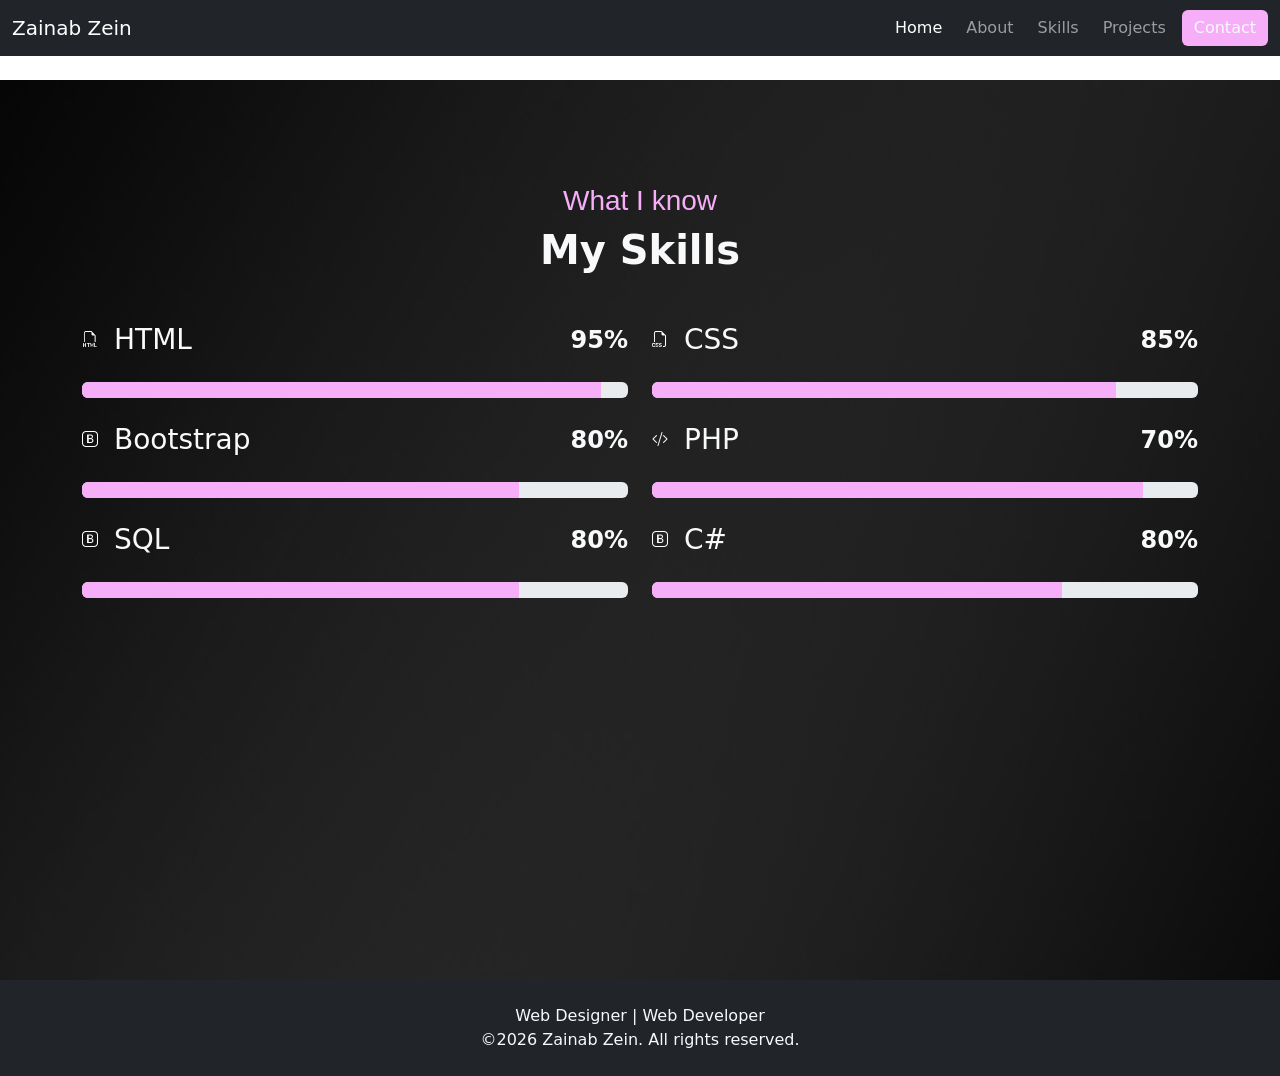
<file: skills.html>
<!DOCTYPE html>
<html lang="en">
<head>
    <meta charset="UTF-8">
    <meta name="viewport" content="width=device-width, initial-scale=1">
    <title>ZZ Portfolio</title>
    <link href="bootstrap.css" rel="stylesheet">
    <link href="style.css" rel="stylesheet">
    <link rel="stylesheet" href="https://cdn.jsdelivr.net/npm/bootstrap-icons@1.11.3/font/bootstrap-icons.min.css">
    <script src="bootstrap.js"></script>
</head>

<body>
    <!--navbar-->
    <nav class="navbar navbar-expand-sm bg-dark navbar-dark fixed-top">
        <div class="container-fluid">
            <a class="navbar-brand" href="index.html">Zainab Zein</a>
            <button class="navbar-toggler" type="button" data-bs-toggle="collapse" data-bs-target="#collapsibleNavbar">
                <span class="navbar-toggler-icon"></span>
            </button>
            <div class="collapse navbar-collapse" id="collapsibleNavbar">
                <ul class="navbar-nav ms-auto align-items-lg-center gap-lg-2"><!--ms auto yaane byejo aal yamen(nav)-->
                    <li class="nav-item">
                        <a class="nav-link active" href="index.html">Home</a>
                    </li>
                    <li class="nav-item">
                        <a class="nav-link" href="about.html">About</a>
                    </li>
                    <li class="nav-item">
                        <a class="nav-link" href="skills.html">Skills</a>
                    </li>
                    <li class="nav-item">
                        <a class="nav-link" href="projects.html">Projects</a>
                    </li>
                    <li class="nav-item">
                        <a href="contact.html" class="btn btn-pink text-light">Contact</a>
                    </li>
                </ul>
            </div>
        </div>
    </nav>
    <br>
    <!--skills-->
    <nav class="navbar navbar-dark px-3">
        <a class="navbar-brand fw-bold fs-3 brand" href="#"></a>
        <button class="navbar-toggler" data-bs-toggle="collapse" data-bs-target="#menu">
            <span class="navbar-toggler-icon"></span>
        </button>
        <div class="collapse navbar-collapse" id="menu">
            <ul class="navbar-nav">
                <li class="nav-item"><a class="nav-link" href="#">Home</a></li>
                <li class="nav-item"><a class="nav-link" href="#skills">Skills</a></li>
            </ul>
        </div>
    </nav>

    <section id="skills" class="hero-section py-5">
        <div class="container">
        <div class="text-center mb-5">
            <h3 class="h3 text-pink-50 pt-5 m-2">What I know</h3>
            <h1 class="fw-bold text-light d-4">My Skills</h1>
        </div>

        <div class="row g-4">
            <div class="col-12 col-md-6">
                <div class="skill-card">
                    <div class="d-flex align-items-center mb-4">
                        <i class="bi bi-filetype-html skill-icon me-3"></i>
                        <h3 class="m-0 flex-grow-1 text-light">HTML</h3>
                        <strong class="pct fs-4 text-light">95%</strong>
                    </div>
                    <div class="progress">
                        <div class="progress-bar" style="width:95%"></div>
                    </div>
                </div>
            </div>

            <div class="col-12 col-md-6">
                <div class="skill-card">
                    <div class="d-flex align-items-center mb-4">
                        <i class="bi bi-filetype-css skill-icon me-3"></i>
                        <h3 class="m-0 flex-grow-1 text-light">CSS</h3>
                        <strong class="pct fs-4 text-light">85%</strong>
                    </div>
                    <div class="progress">
                        <div class="progress-bar" style="width:85%"></div>
                    </div>
                </div>
            </div>

            <div class="col-12 col-md-6">
                <div class="skill-card">
                    <div class="d-flex align-items-center mb-4">
                        <i class="bi bi-bootstrap skill-icon me-3"></i>
                        <h3 class="m-0 flex-grow-1 text-light">Bootstrap</h3>
                        <strong class="pct fs-4 text-light">80%</strong>
                    </div>
                    <div class="progress">
                        <div class="progress-bar" style="width:80%"></div>
                    </div>
                </div>
            </div>

            <div class="col-12 col-md-6">
                <div class="skill-card">
                    <div class="d-flex align-items-center mb-4">
                        <i class="bi bi-code-slash skill-icon me-3"></i>
                        <h3 class="m-0 flex-grow-1 text-light">PHP</h3>
                        <strong class="pct fs-4 text-light">70%</strong>
                    </div>
                    <div class="progress">
                        <div class="progress-bar" style="width:90%"></div>
                    </div>
                </div>
            </div>

            <div class="col-12 col-md-6">
                <div class="skill-card">
                    <div class="d-flex align-items-center mb-4">
                        <i class="bi bi-bootstrap skill-icon me-3"></i>
                        <h3 class="m-0 flex-grow-1 text-light">SQL</h3>
                        <strong class="pct fs-4 text-light">80%</strong>
                    </div>
                    <div class="progress">
                        <div class="progress-bar" style="width:80%"></div>
                    </div>
                </div>
            </div>


            <div class="col-12 col-md-6">
                <div class="skill-card">
                    <div class="d-flex align-items-center mb-4">
                        <i class="bi bi-bootstrap skill-icon me-3"></i>
                        <h3 class="m-0 flex-grow-1 text-light">C#</h3>
                        <strong class="pct fs-4 text-light">80%</strong>
                    </div>
                    <div class="progress">
                        <div class="progress-bar" style="width:75%"></div>
                    </div>
                </div>
            </div>
        </div>
        </div>
    </section>

     <footer class="bg-dark text-light text-center py-4 border-secondary">
        <p class="mb-0"> Web Designer | Web Developer<br> &copy;2026 Zainab Zein. All rights reserved.</p>
    </footer>

</body>
</html>
</file>
<file: style.css>
body {
    background: radial-gradient(circle at center);
}

.btn-pink {
    background-color: #f7aef8;
    border: none;
}

.h3{
    color: #f7aef8;
    font-family: Arial, Helvetica, sans-serif;
}

.hero-section {
    min-height: 100vh;
    background:
        linear-gradient(rgba(0, 0, 0, 0.55), rgba(0, 0, 0, 0.55)),
        url("images/shadow\ portfolio.jpeg");
    background-position: center;
    background-size: cover;
    background-repeat: no-repeat;
}

.profile-avatar-box {
    max-width: 900px;
    height: 400px;
}

.profile-img {
    border-color: #f7aef8 !important;
    box-shadow: 0 0 25px rgba(247, 174, 248, 0.6) !important;

}

html{
    scroll-behavior: smooth;
}

.progress-bar{
    background-color: #f7aef8;
}

.skill-icon{
    color: white;
}

@keyframes fadeUp {
  from { opacity: 0; transform: translateY(30px); }
  to   { opacity: 1; transform: translateY(0); }
}

.fade-up {
  opacity: 0;
  animation: fadeUp 0.8s ease forwards;
}

.delay-1 { animation-delay: 0.2s; }
.delay-2 { animation-delay: 0.4s; }
.delay-3 { animation-delay: 0.6s; }

@keyframes float {
  0%, 100% { transform: translateY(0); }
  50%      { transform: translateY(-15px); }
}

.floating {
  max-width: 300px;
  width: 100%;
  height: auto;
  margin-top: 0;
  animation: float 3s ease-in-out infinite;
}

@media (min-width: 768px){
    .floating{
        margin-top: -150px;
        margin-bottom: 0;
    }
}
</file>
